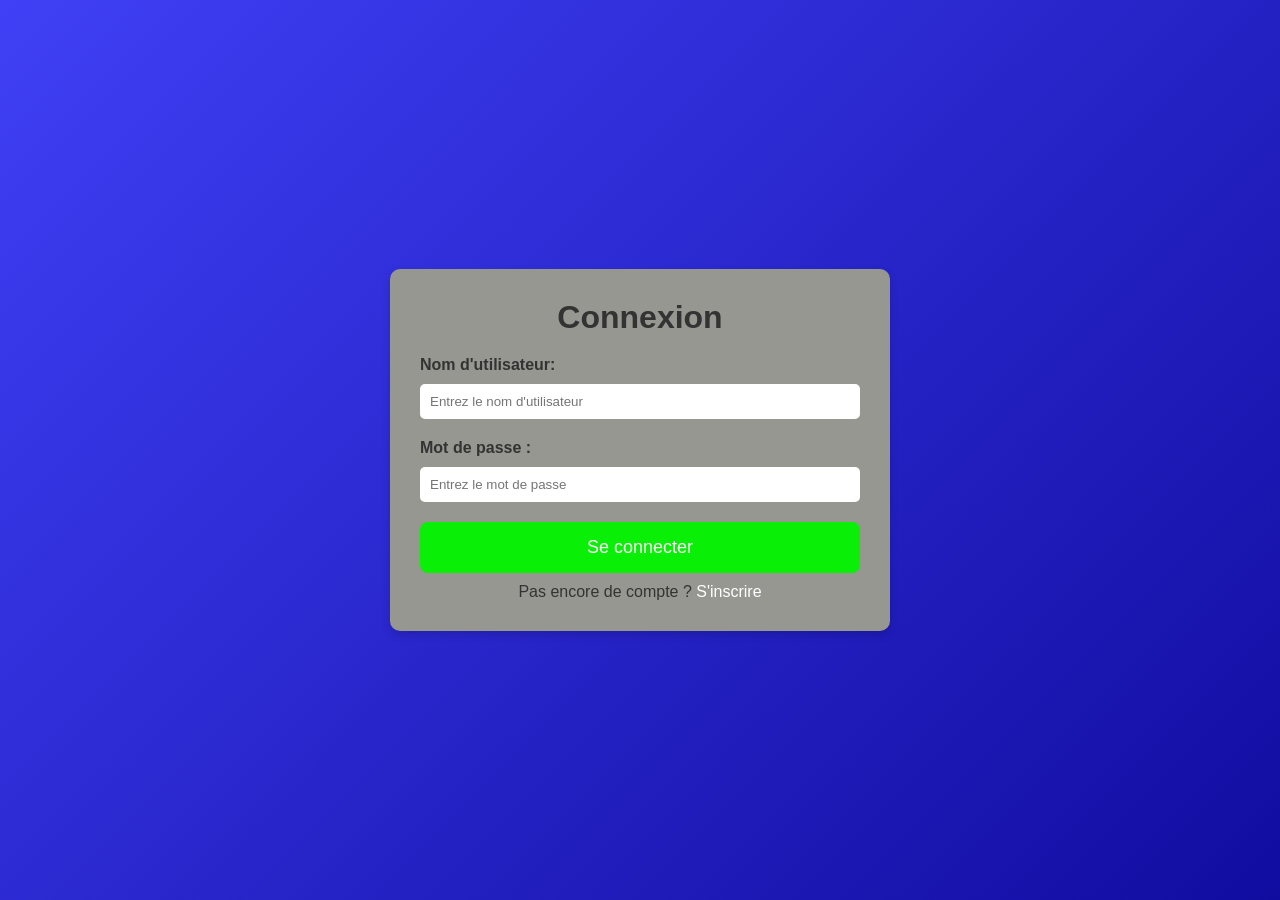
<file: index.html>
<!DOCTYPE html>
<html lang="fr">
<head>
    <meta charset="UTF-8">
    <meta name="viewport" content="width=device-width, initial-scale=1.0">
    <link rel="stylesheet" href="assets/styles.css">
    <title>Quiz intéractif</title>
</head>
<body>

    <header>
        <nav class="navbar">
            <div class="logo">Quiz App</div>
            <div class="user-menu">
                <span id="username-display"></span>
                <button id="logout-btn">Se déconnecter</button>
            </div>
        </nav>
    </header>

    <div class="container">

        <h1>Quiz intéractif</h1>

        <div class="difficulty-selection">
            <h2>Choisissez le niveau de difficulté:</h2>
            <button class="difficulty-btn" data-level="facile">Facile</button>
            <button class="difficulty-btn" data-level="moyen">Moyen</button>
            <button class="difficulty-btn" data-level="difficile">Difficile</button>
        </div>

        <div id="quiz-container" class="hidden"></div>

        <div class="timer-container">
            <div id="progress-bar"></div>
        </div>

        <div id="result">

        </div>

    </div>
    <script src="script.js"></script>
</body>
</html>
</file>
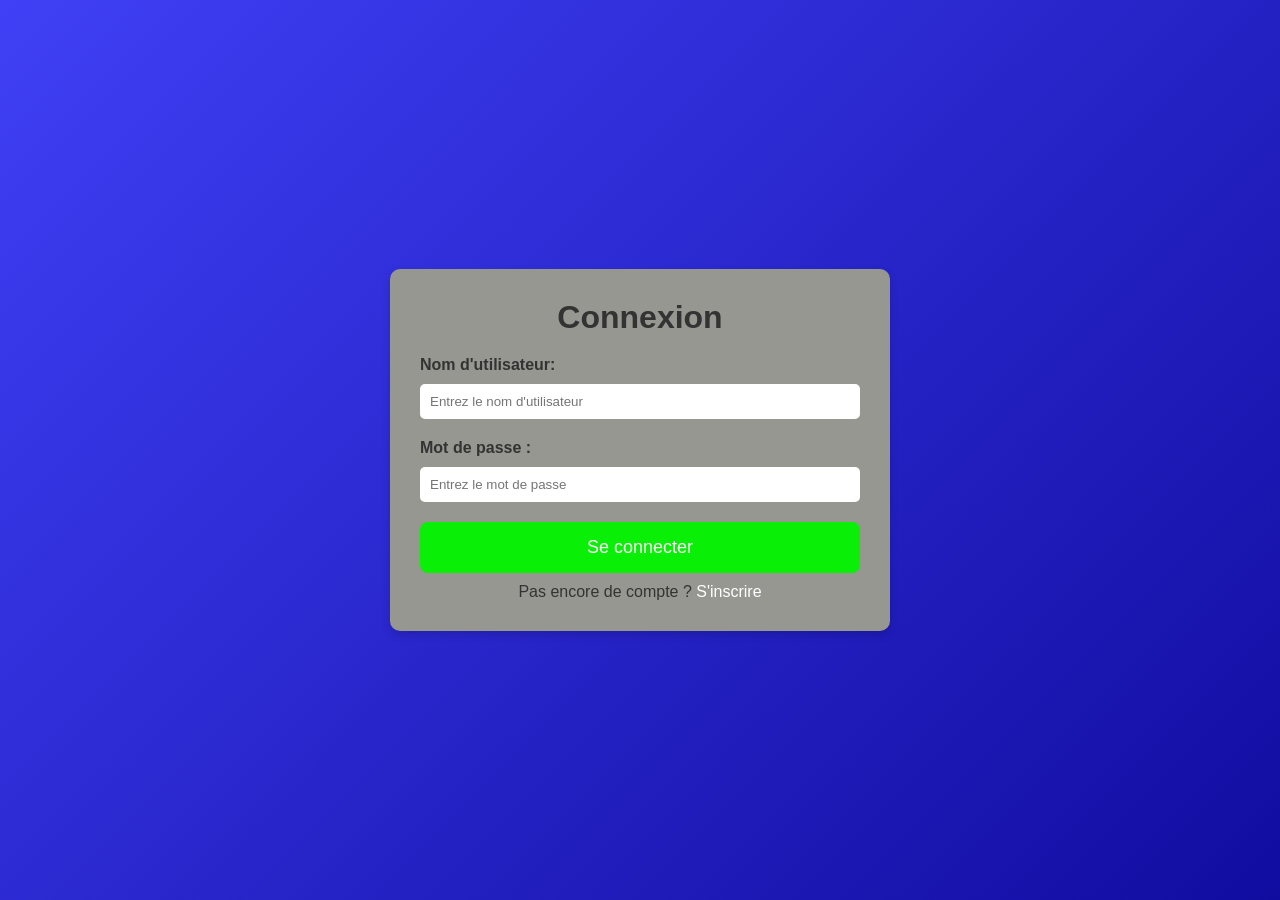
<file: login.html>
<!DOCTYPE html>
<html lang="fr">
<head>
    <meta charset="UTF-8">
    <meta name="viewport" content="width=device-width, initial-scale=1.0">
    <link rel="stylesheet" href="assets/login.css">
    <title>Page de connexion</title>
</head>
<body>
    <div class="container">
        <h1>Connexion</h1>

        <form id="login-form">
            <label for="login-username">Nom d'utilisateur:</label>
            <input type="text" name="login-username" id="login-username" placeholder="Entrez le nom d'utilisateur">

            <label for="login-password">Mot de passe :</label>
            <input type="password" name="login-password" id="login-password" placeholder="Entrez le mot de passe">
            
            <button type="button" onclick="loginUser()">Se connecter</button>
        </form>

        <p>Pas encore de compte ? <a href="register.html">S'inscrire</a></p>
    </div>
    
    <script src="login.js"></script>
</body>
</html>
</file>
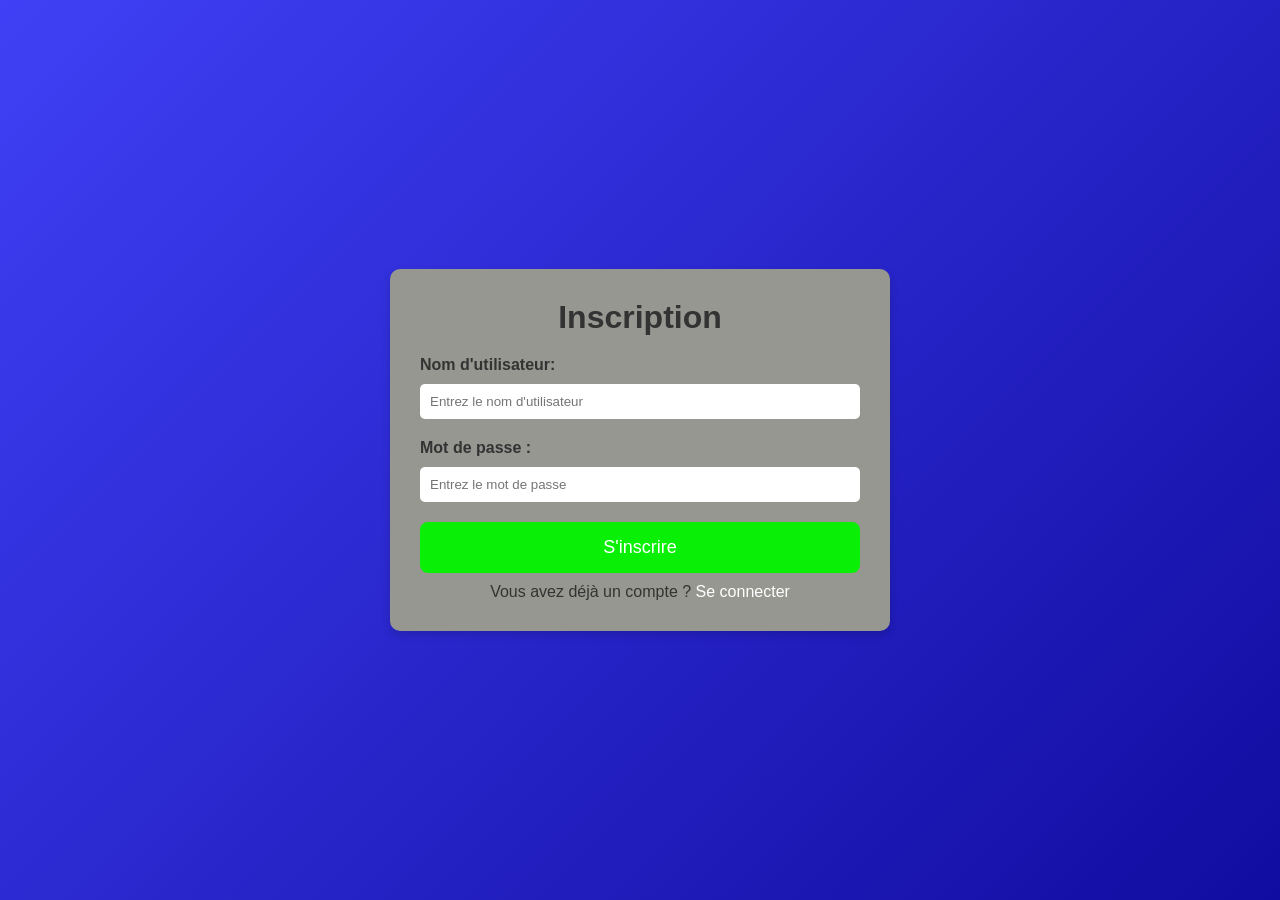
<file: register.html>
<!DOCTYPE html>
<html lang="fr">
<head>
    <meta charset="UTF-8">
    <meta name="viewport" content="width=device-width, initial-scale=1.0">
    <link rel="stylesheet" href="assets/register.css">
    <title>Page d'inscription</title>
</head>
<body>
    <div class="container">
        <h1>Inscription</h1>

        <form id="register-form">
            <label for="username">Nom d'utilisateur:</label>
            <input type="text" name="username" id="username" placeholder="Entrez le nom d'utilisateur">

            <label for="password">Mot de passe :</label>
            <input type="password" name="password" id="password" placeholder="Entrez le mot de passe">
            
            <button type="button" onclick="registerUser()">S'inscrire</button>
        </form>

        <p>Vous avez déjà un compte ? <a href="login.html">Se connecter</a></p>
    </div>
    
    <script src="register.js"></script>
</body>
</html>
</file>
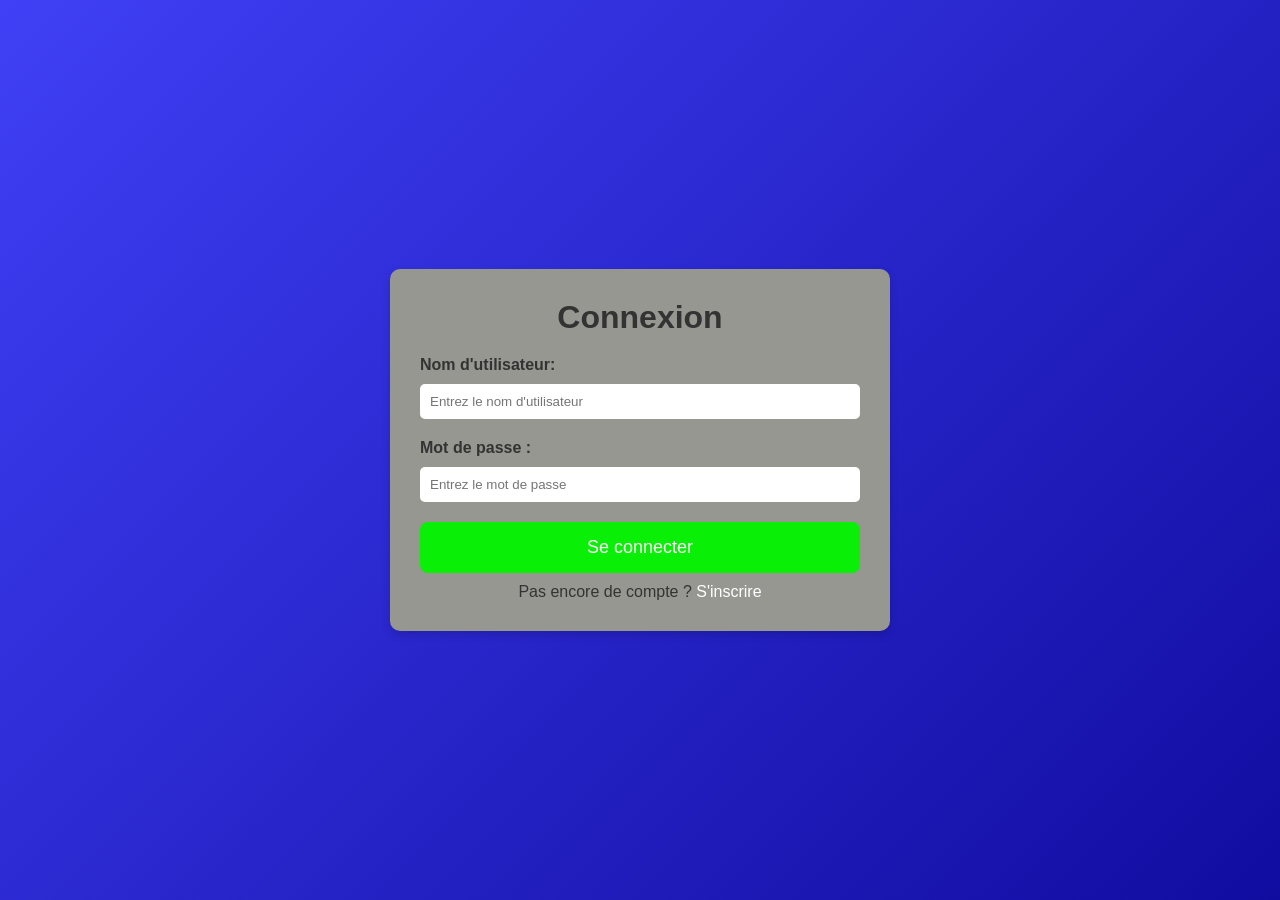
<file: regsiter.html>
<!DOCTYPE html>
<html lang="fr">
<head>
    <meta charset="UTF-8">
    <meta name="viewport" content="width=device-width, initial-scale=1.0">
    <title>Page d'inscription</title>
</head>
<body>
    <div class="container">
        <h1>Inscription</h1>

        <form id="register-form">
            <label for="username">Nom d'utilisateur:</label>
            <input type="text" name="username" id="username" placeholder="Entrez le nom d'utilisateur">

            <label for="password">Mot de passe :</label>
            <input type="password" name="password" id="password" placeholder="Entrez le mot de passe">
            
            <button type="button" onclick="">S'inscrire</button>
        </form>

        <p>Vous avez déjà un compte ? <a href="">Se connecter</a></p>
    </div>
    
    <script src="script.js"></script>
</body>
</html>
</file>
<file: assets/styles.css>
*{
    box-sizing: border-box;
    margin: 0;
    padding: 0;
}

body{
    font-family: Arial, Helvetica, sans-serif;
    background: linear-gradient(135deg, #4facfe 0%, #00f2fe 100%);
    display: flex;
    justify-content: center;
    align-items: center;
    min-height: 100vh;
    padding: 10px;
    color: #fff;
}

.navbar{
    width: 100%;
    display: flex;
    justify-content: space-between;
    align-items: center;
    background-color: #3498db;
    padding: 10px 20px;
    color: white;
    position: fixed;
    top: 0;
    left: 0;
}

.user-menu{
    display: flex;
    align-items: center;
}

#username-display{
    margin-left: 15px;
    margin-right: 15px;
    font-weight: bold;
}

#logout-btn{
    background-color: #e75c3c;
    border: none;
    padding: 8px 12px;
    color: white;
    cursor: pointer;
    border-radius: 4px;
}

.container{
    background-color: #fff;
    color: #333;
    padding: 30px;
    box-shadow: 0 4px 8px rgba(0,0,0,0.15);
    border-radius: 12px;
    width: 100%;
    max-width: 500px;
    transition: 0.3s;
}

.container:hover{
    transform: scale(1.02);
}

h1{
    text-align: center;
    margin-bottom: 20px;
    color: #333;
    font-size: 24px;
}

.difficulty-selection{
    margin: 20px 0;
}

.hidden{
    display: none;
}

.difficulty-btn{
    background: #8e44ad;
    color: white;
    padding: 10px 20px;
    margin: 10px 0 10px 0;
    border: none;
    border-radius: 5px;
    cursor: pointer;
    transition: background 0.3s;
}

.difficulty-btn:hover{
    background: #e097ff;
}

.question{
    margin-bottom: 25px;
}

.question p {
    font-size: 18px;
    font-weight: bold;
}

label{
    margin-left: 10px;
    display: block;
    cursor: pointer;
    background-color: #f1f1f1;
    padding: 10px;
    border-radius: 8px;
    transition: background-color 0.3s;
}

label:hover{
    background-color: #dfe6e9;
}

.option{
    display: flex;
    align-items: center;
    padding: 10px;
    margin: 5px 0;
    border: 1px solid #cbcbcb;
    border-radius: 8px;
}

.option input[type="radio"]{
    display: none;
}

.option .custom-radio{
    width: 16px;
    height: 16px;
    border: 2px solid blue;
    border-radius: 50%;
    margin-right: 10px;
    display: flex;
    align-items: center;
    justify-content: center;
}

.option input[type="radio"]:checked + .custom-radio{
    background-color: #0163cd;
}

.option input[type="radio"]:checked + .custom-radio::before{
    content: '';
    width: 8px;
    height: 8px;
    background-color: white;
    border-radius: 50%;
}

button{
    width: 100%;
    padding:15px;
    background-color: #00b894;
    color: white;
    border: none;
    border-radius: 8px;
    cursor: pointer;
    font-size: 18px;
    transition: background-color 0.3s , transform 0.2s;
}

button:hover{
    background-color: #019875;
    transform: translateY(-2px);
}

.timer-container{
    width: 100%;
    height: 10px;
    margin-top: 10px;
    background-color: #ddd;
    border-radius: 5px;
    overflow: hidden;
    position: relative;
}

#progress-bar{
    width: 100%;
    height: 100%;
    background-color: #0dff00;
    position: absolute;
    top: 0;
    left: 0;
    transition: width 0.2s ease-in-out;
}

#result{
    font-size: 1.2rem;
    font-weight: bold;
    padding: 15px;
    border-radius: 8px;
    margin-top: 20px;
    text-align: center;
    transition: all 0.3s ease;
}
</file>
<file: assets/login.css>
*{
    box-sizing: border-box;
    margin: 0;
    padding: 0;
}

body{
    font-family: Arial, Helvetica, sans-serif;
    background: linear-gradient(135deg, rgb(64,64,246) 0%, rgb(17,12,160) 100%);
    display: flex;
    justify-content: center;
    align-items: center;
    min-height: 100vh;
    padding: 10px;
    color: #fff;
}

.container{
    background-color: #979791;
    color: #333;
    padding: 30px;
    box-shadow: 0 4px 8px rgba(0,0,0,0.15);
    border-radius: 10px;
    width: 100%;
    max-width: 500px;
    transition: 0.3s;
}

h1{
    text-align: center;
    margin-bottom: 20px;
    font-size: 2rem;
}

label{
    display: block;
    margin-bottom: 10px;
    font-weight: bold;
}

input[type="text"], 
input[type="password"]{
    width: 100%;
    padding: 10px;
    margin-bottom: 20px;
    border: none;
    border-radius: 5px;
}

button{
    width: 100%;
    padding:15px;
    background-color: #09f006;
    color: white;
    border: none;
    border-radius: 8px;
    cursor: pointer;
    font-size: 18px;
    transition: background-color 0.3s , transform 0.2s;
}

button:hover{
    background-color: #147503;
    transform: translateY(-2px);
}

p{
    margin-top: 10px;
    text-align: center;
}

a{
    color: #fff;
    text-decoration: none;
}
</file>
<file: assets/register.css>
*{
    box-sizing: border-box;
    margin: 0;
    padding: 0;
}

body{
    font-family: Arial, Helvetica, sans-serif;
    background: linear-gradient(135deg, rgb(64,64,246) 0%, rgb(17,12,160) 100%);
    display: flex;
    justify-content: center;
    align-items: center;
    min-height: 100vh;
    padding: 10px;
    color: #fff;
}

.container{
    background-color: #979791;
    color: #333;
    padding: 30px;
    box-shadow: 0 4px 8px rgba(0,0,0,0.15);
    border-radius: 10px;
    width: 100%;
    max-width: 500px;
    transition: 0.3s;
}

h1{
    text-align: center;
    margin-bottom: 20px;
    font-size: 2rem;
}

label{
    display: block;
    margin-bottom: 10px;
    font-weight: bold;
}

input[type="text"], 
input[type="password"]{
    width: 100%;
    padding: 10px;
    margin-bottom: 20px;
    border: none;
    border-radius: 5px;
}

button{
    width: 100%;
    padding:15px;
    background-color: #09f006;
    color: white;
    border: none;
    border-radius: 8px;
    cursor: pointer;
    font-size: 18px;
    transition: background-color 0.3s , transform 0.2s;
}

button:hover{
    background-color: #147503;
    transform: translateY(-2px);
}

p{
    margin-top: 10px;
    text-align: center;
}

a{
    color: #fff;
    text-decoration: none;
}
</file>
